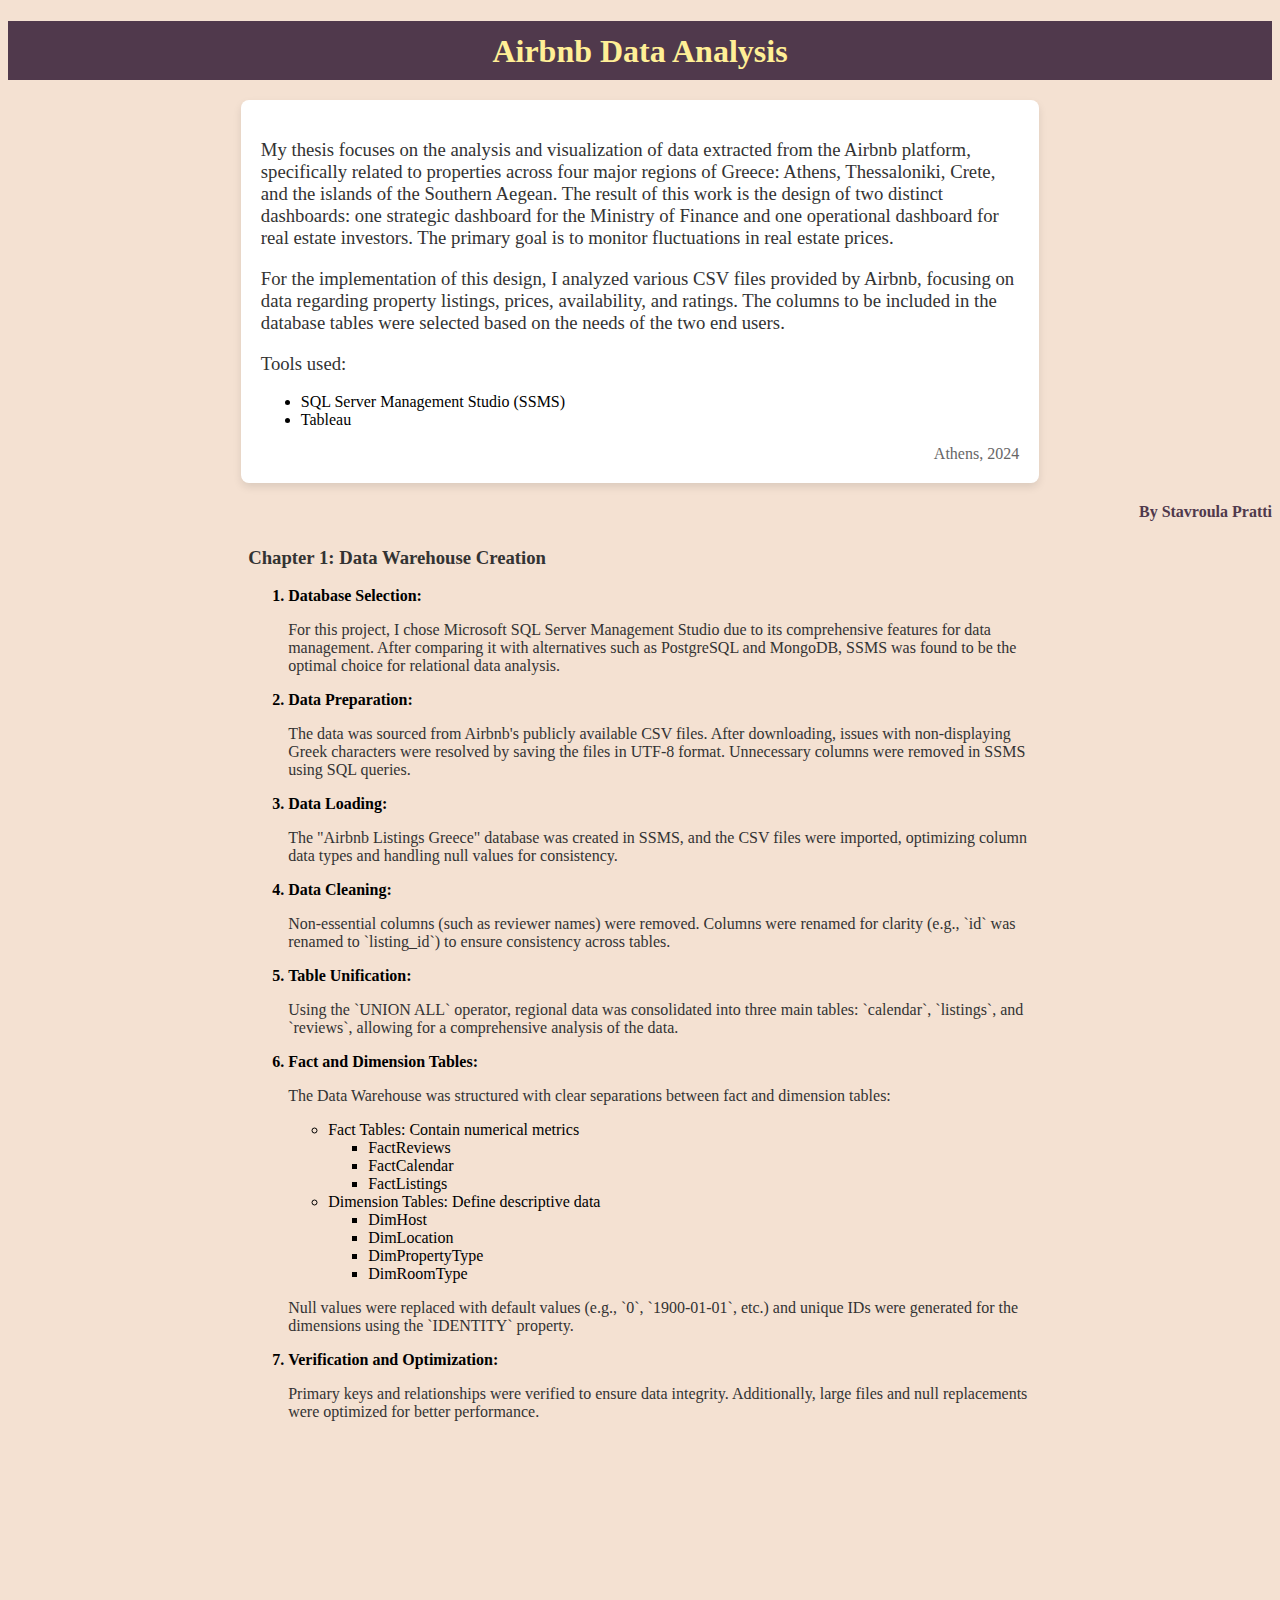
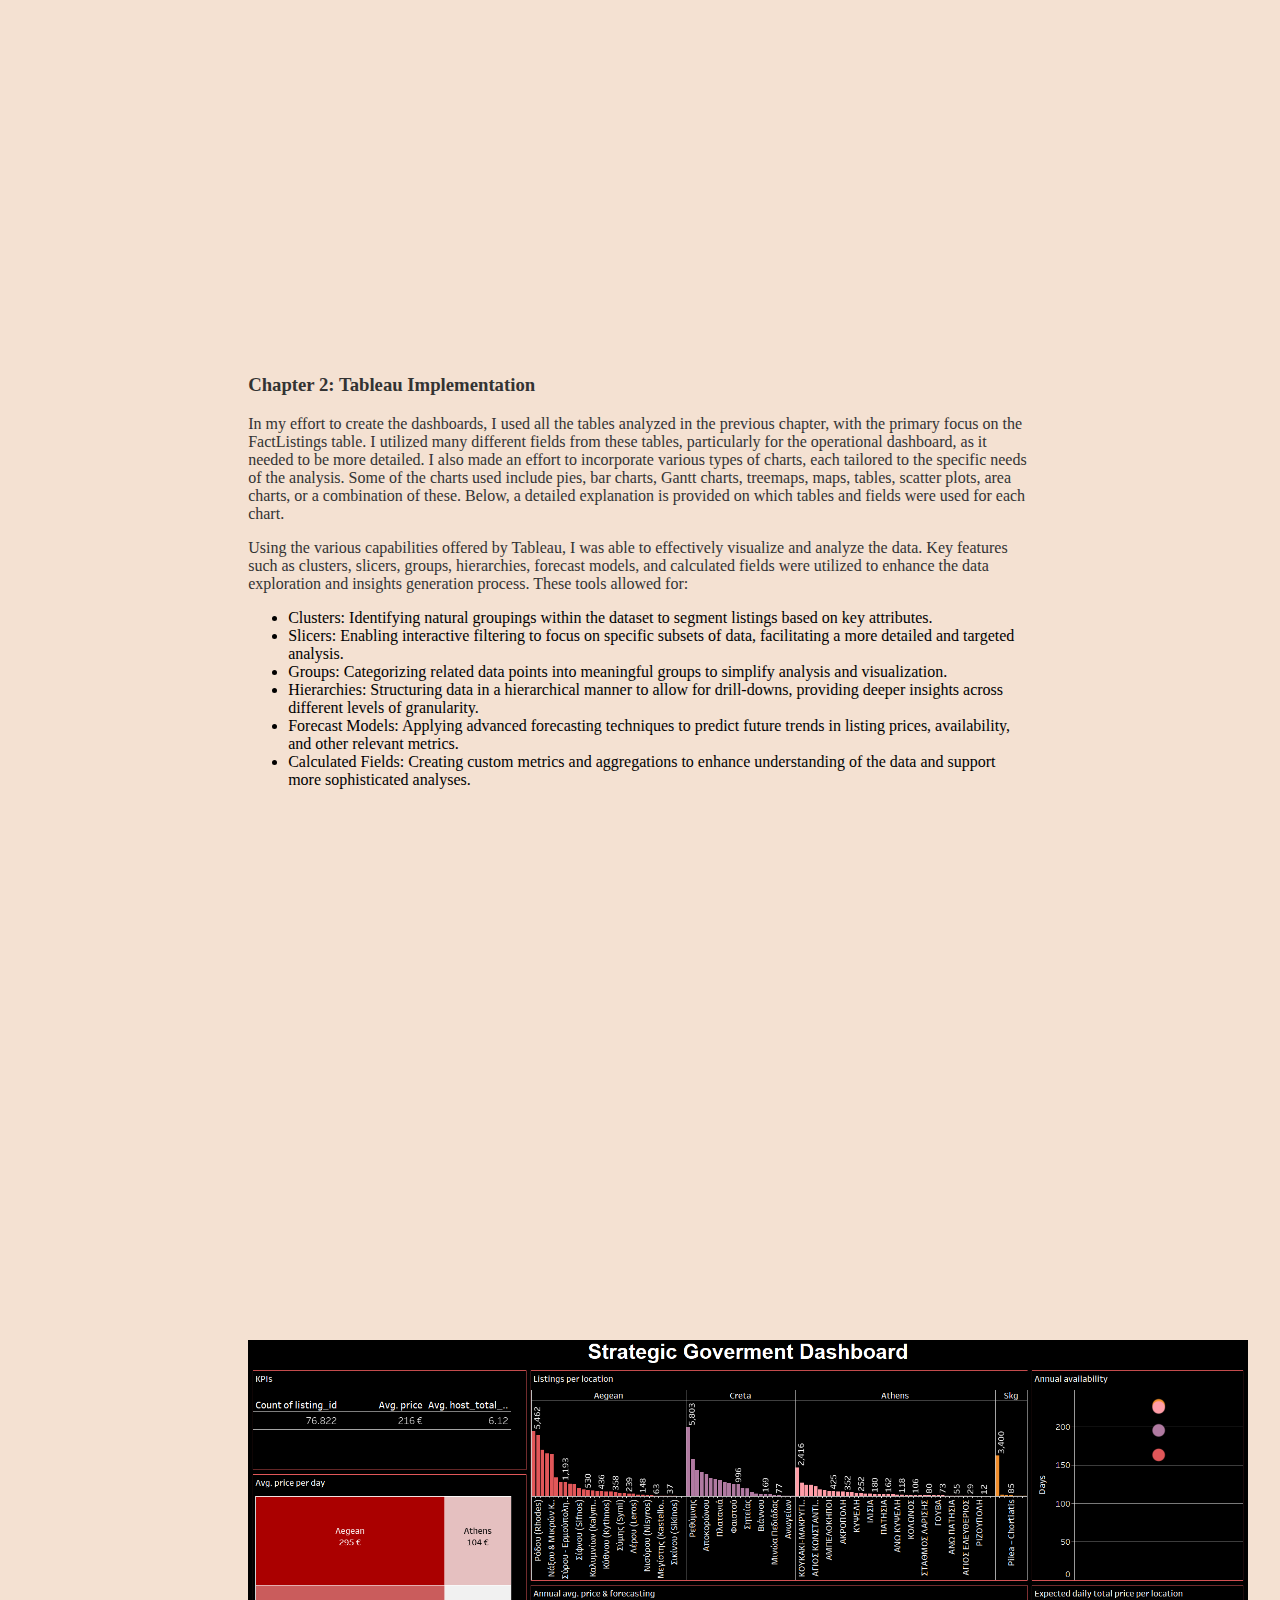
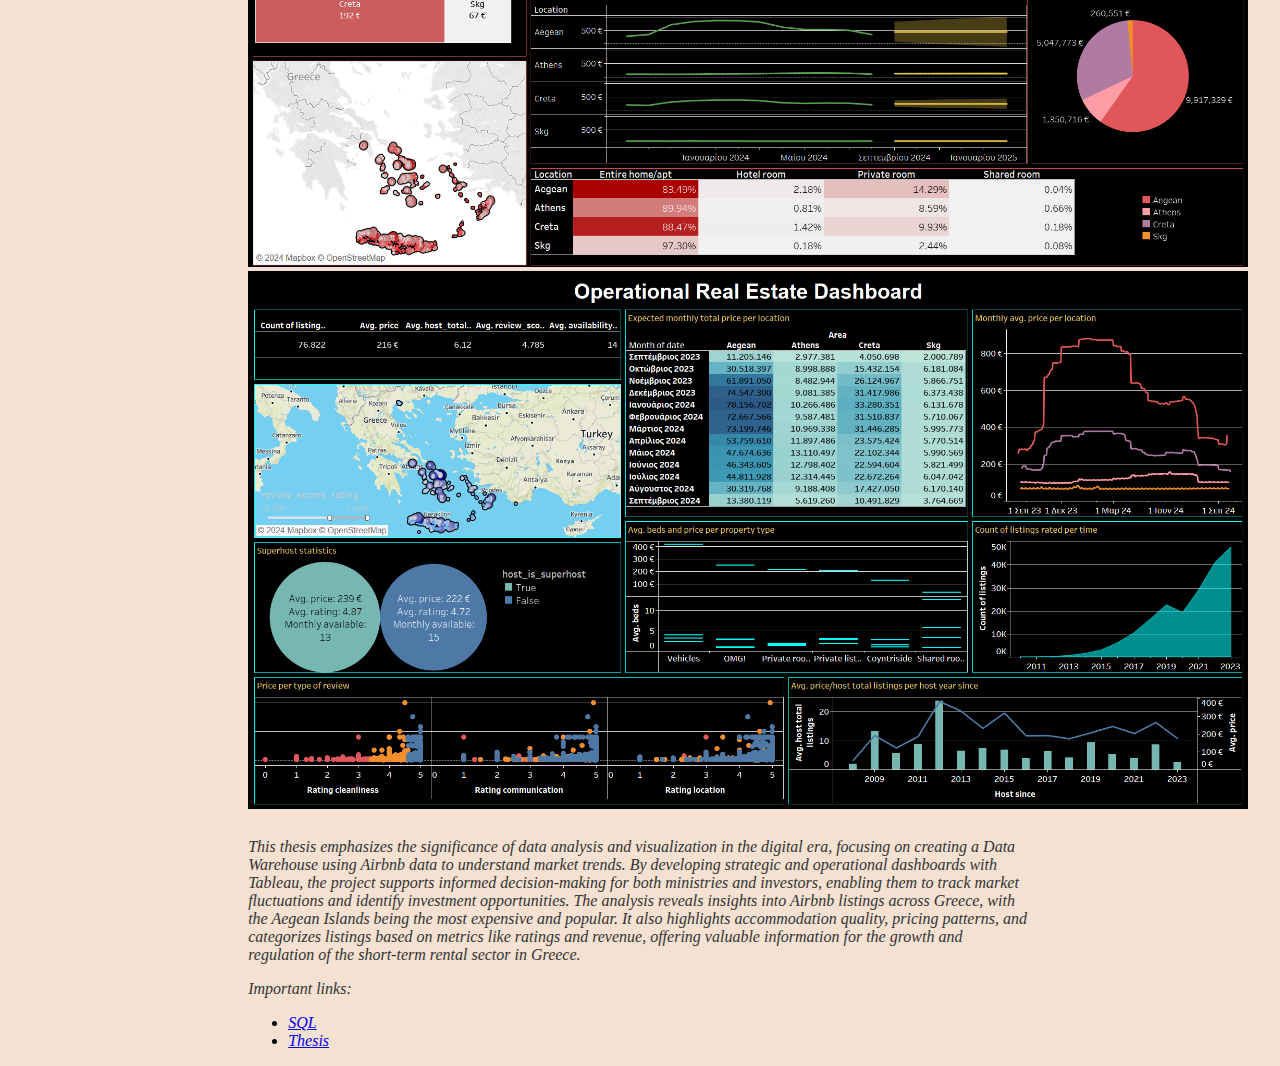
<file: index.html>
<!DOCTYPE html>
<html lang="en">
<head>
    <meta charset="UTF-8">
    <meta name="viewport" content="width=device-width, initial-scale=1.0">
    <title>Airbnb Data Analysis Thesis</title>
    <link rel="stylesheet" href="./css/thesis.css">
</head>
<body>
    <h1>Airbnb Data Analysis</h1>
    <div class="intro">
        <h3>My thesis focuses on the analysis and visualization of data extracted from the Airbnb platform, specifically related to properties across four major regions of Greece: Athens, Thessaloniki, Crete, and the islands of the Southern Aegean. The result of this work is the design of two distinct dashboards: one strategic dashboard for the Ministry of Finance and one operational dashboard for real estate investors. The primary goal is to monitor fluctuations in real estate prices.</h3>
        <h3>For the implementation of this design, I analyzed various CSV files provided by Airbnb, focusing on data regarding property listings, prices, availability, and ratings. The columns to be included in the database tables were selected based on the needs of the two end users.</p>
        <p>Tools used:</h3>
            <ul>
            <li><strong>SQL Server Management Studio (SSMS)</strong></li>
            <li><strong>Tableau</strong></li>
            </ul>
            <footer id="location">Athens, 2024</footer>    
    </div>  
    <div class="name">
        <p>By Stavroula Pratti</p>
    </div>
    <div class="warehouse">
        <h3><strong>Chapter 1: Data Warehouse Creation</strong></h3>
        <ol>  
            <li><strong>Database Selection:</strong>
                <p>For this project, I chose Microsoft SQL Server Management Studio due to its comprehensive features for data management. After comparing it with alternatives such as PostgreSQL and MongoDB, SSMS was found to be the optimal choice for relational data analysis.</p>
            </li> 
            <li><strong>Data Preparation:</strong>
                <p>The data was sourced from Airbnb's publicly available CSV files. After downloading, issues with non-displaying Greek characters were resolved by saving the files in UTF-8 format. Unnecessary columns were removed in SSMS using SQL queries.</p>
            </li>    
            <li><strong>Data Loading:</strong>
                <p>The "Airbnb Listings Greece" database was created in SSMS, and the CSV files were imported, optimizing column data types and handling null values for consistency.</p>
            </li>    
            <li><strong>Data Cleaning:</strong>
                <p>Non-essential columns (such as reviewer names) were removed. Columns were renamed for clarity (e.g., `id` was renamed to `listing_id`) to ensure consistency across tables.</p> 
            </li>     
            <li><strong>Table Unification:</strong>
                <p>Using the `UNION ALL` operator, regional data was consolidated into three main tables: `calendar`, `listings`, and `reviews`, allowing for a comprehensive analysis of the data.</p>
            </li>    
            <li><strong>Fact and Dimension Tables:</strong>
                <p>The Data Warehouse was structured with clear separations between fact and dimension tables:</p>
                <ul>
                    <li>Fact Tables: Contain numerical metrics
                        <ul>
                            <li><strong>FactReviews</strong></li>
                            <li><strong>FactCalendar</strong></li>
                            <li><strong>FactListings</strong></li>
                        </ul>
                    </li>
                    <li>Dimension Tables: Define descriptive data
                        <ul>
                            <li><strong>DimHost</strong></li>
                            <li><strong>DimLocation</strong></li>
                            <li><strong>DimPropertyType</strong></li>
                            <li><strong>DimRoomType</strong></li>
                        </ul>
                    </li>
                </ul>         
                <p>Null values were replaced with default values (e.g., `0`, `1900-01-01`, etc.) and unique IDs were generated for the dimensions using the `IDENTITY` property.</p> 
            </li>    
            <li><strong>Verification and Optimization:</strong>
                <p>Primary keys and relationships were verified to ensure data integrity. Additionally, large files and null replacements were optimized for better performance.</p>  
            </li>
        </ol>
        <div class="video">
            <iframe width="800" height="500" src="https://www.youtube.com/embed/T9g50mwtDMc?si=Xcis72pKEOP3OxYu" title="YouTube video player" frameborder="0" allow="accelerometer; autoplay; clipboard-write; encrypted-media; gyroscope; picture-in-picture; web-share" referrerpolicy="strict-origin-when-cross-origin" allowfullscreen></iframe>
        </div>  
    </div>     
    <div class="tableau">
        <h3><strong>Chapter 2: Tableau Implementation</strong></h3>
        <p>In my effort to create the dashboards, I used all the tables analyzed in the previous chapter, with the primary focus on the FactListings table. I utilized many different fields from these tables, particularly for the operational dashboard, as it needed to be more detailed. I also made an effort to incorporate various types of charts, each tailored to the specific needs of the analysis. Some of the charts used include pies, bar charts, Gantt charts, treemaps, maps, tables, scatter plots, area charts, or a combination of these. Below, a detailed explanation is provided on which tables and fields were used for each chart.</p>
        <p>Using the various capabilities offered by Tableau, I was able to effectively visualize and analyze the data. Key features such as clusters, slicers, groups, hierarchies, forecast models, and calculated fields were utilized to enhance the data exploration and insights generation process. These tools allowed for:</p>
        <ul>
            <li><strong>Clusters:</strong> Identifying natural groupings within the dataset to segment listings based on key attributes.</li>
            <li><strong>Slicers:</strong> Enabling interactive filtering to focus on specific subsets of data, facilitating a more detailed and targeted analysis.</li>
            <li><strong>Groups:</strong> Categorizing related data points into meaningful groups to simplify analysis and visualization.</li>
            <li><strong>Hierarchies:</strong> Structuring data in a hierarchical manner to allow for drill-downs, providing deeper insights across different levels of granularity.</li>
            <li><strong>Forecast Models:</strong> Applying advanced forecasting techniques to predict future trends in listing prices, availability, and other relevant metrics.</li>
            <li><strong>Calculated Fields:</strong> Creating custom metrics and aggregations to enhance understanding of the data and support more sophisticated analyses.</li>
        </ul>
        <div class="video">
            <iframe width="800" height="500" src="https://www.youtube.com/embed/tmkzqYFSS0M?si=KygGTW98-6MR9-VH" title="YouTube video player" frameborder="0" allow="accelerometer; autoplay; clipboard-write; encrypted-media; gyroscope; picture-in-picture; web-share" referrerpolicy="strict-origin-when-cross-origin" allowfullscreen></iframe>
        </div> 
        <div class="images">
            <a href="./strategic-dashboard.png" target="_blank"> 
                <img src="./strategic-dashboard.png" alt="Strategic Government Dashboard" width="1000" height="auto">
            </a>
            <a href="./operational-dashboard.png" target="_blank"> 
                <img src="./operational-dashboard.png" alt="Operational Real Estate Dashboard" width="1000" height="auto">
            </a>
        </div>   
    </div>
    <div class="outro">
        <p>This thesis emphasizes the significance of data analysis and visualization in the digital era, focusing on creating a Data Warehouse using Airbnb data to understand market trends. By developing strategic and operational dashboards with Tableau, the project supports informed decision-making for both ministries and investors, enabling them to track market fluctuations and identify investment opportunities. The analysis reveals insights into Airbnb listings across Greece, with the Aegean Islands being the most expensive and popular. It also highlights accommodation quality, pricing patterns, and categorizes listings based on metrics like ratings and revenue, offering valuable information for the growth and regulation of the short-term rental sector in Greece.</p>
        <p>Important links:</p>
        <ul>
            <li><a href="./Airbnb Listings Greece.sql" target="_blank">SQL</a></li>
            <li><a href="./Thesis-Stavroula Pratti.pdf" target="_blank">Thesis</a></li>
        </ul>
    </div>     
</body>
</html>
</file>
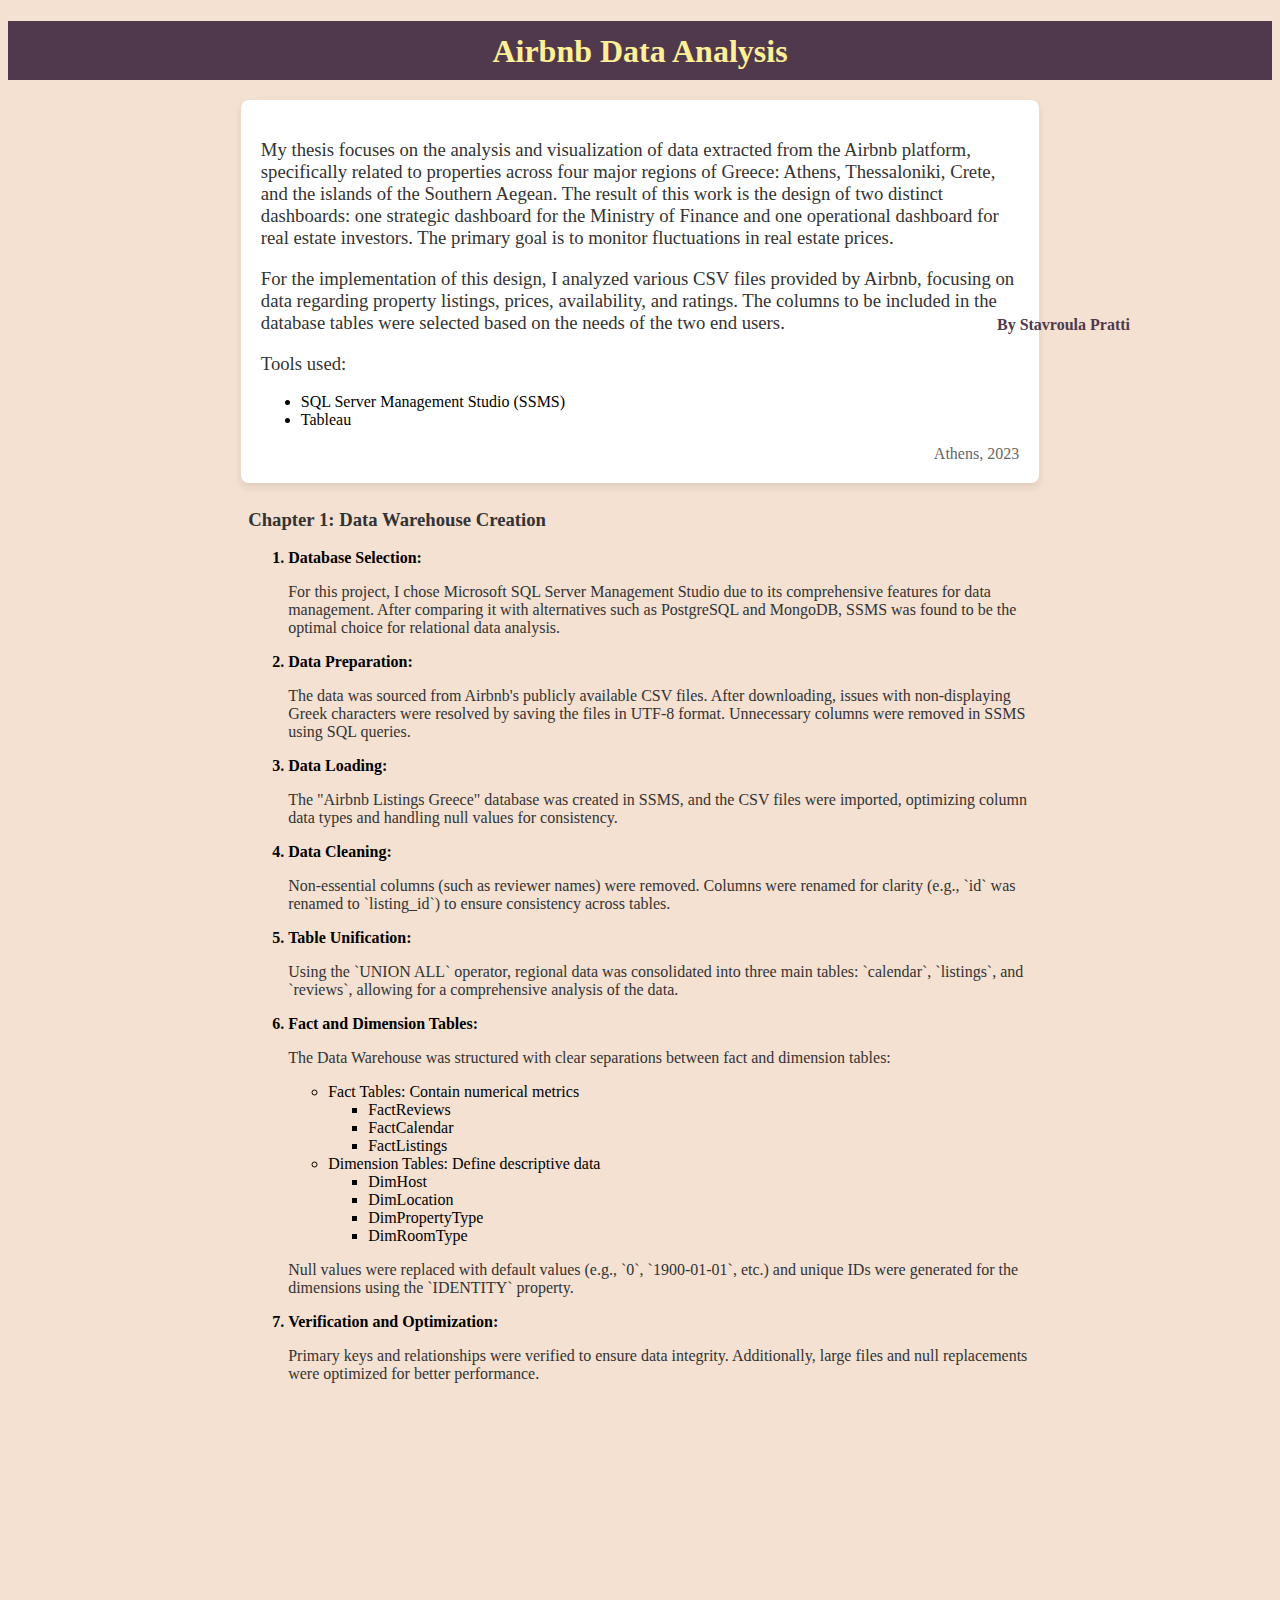
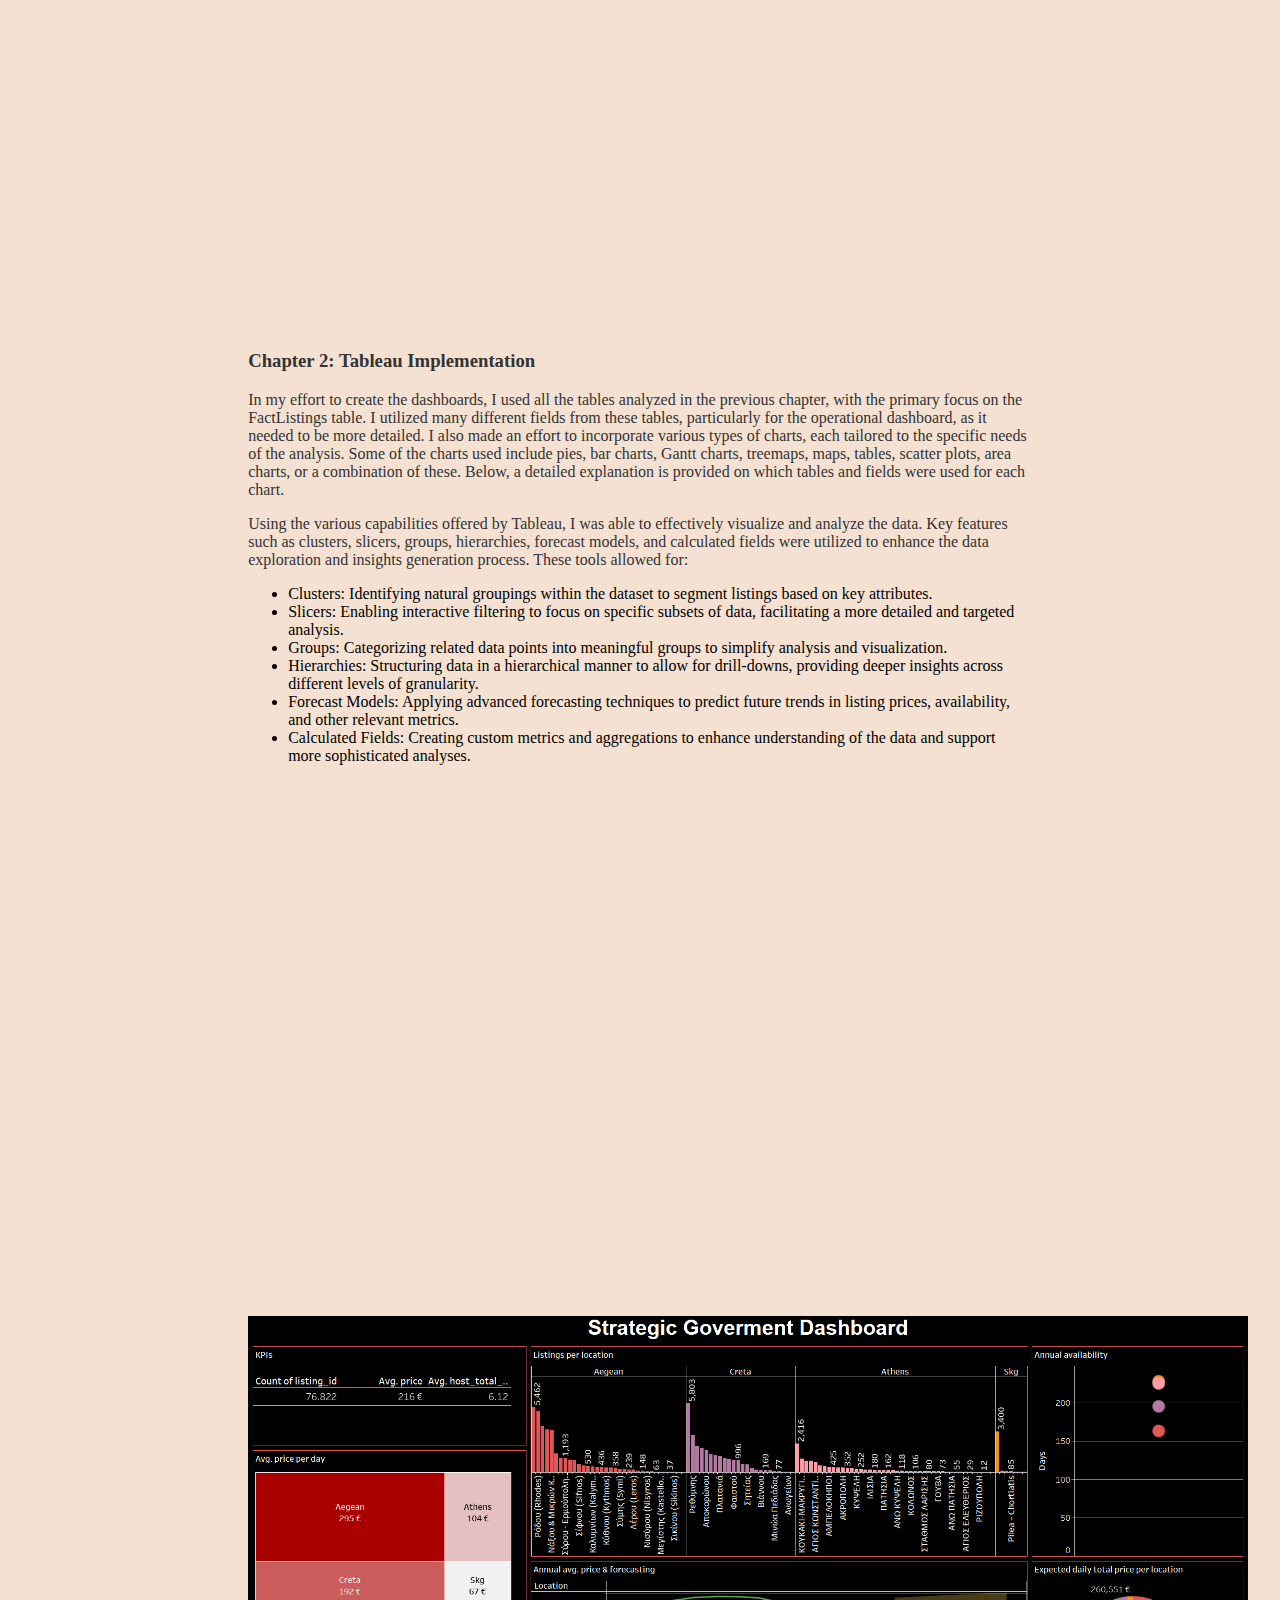
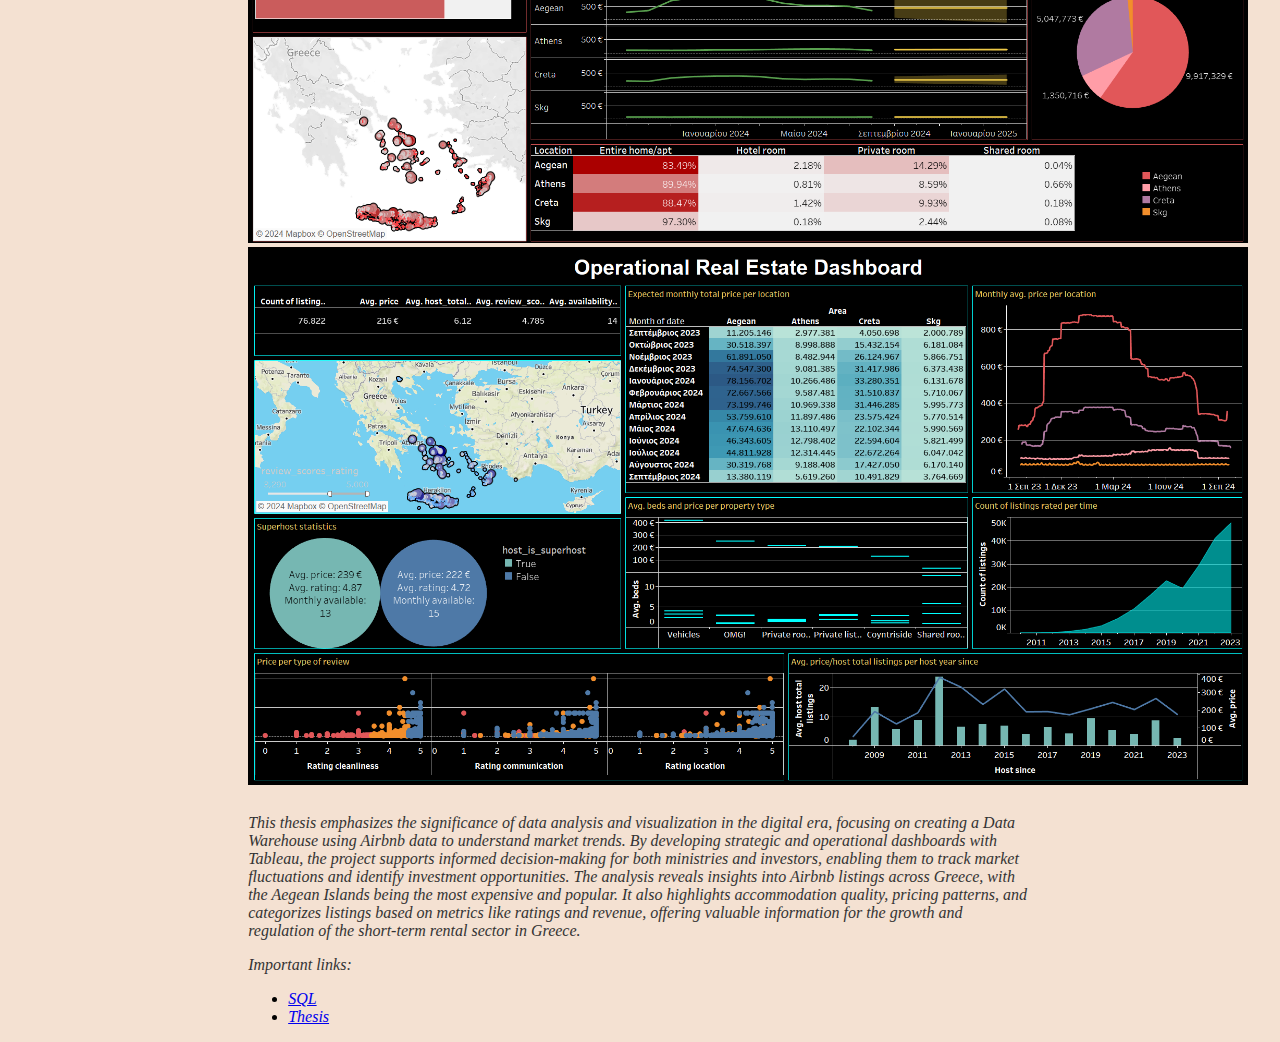
<file: thesis.html>
<!DOCTYPE html>
<html lang="en">
<head>
    <meta charset="UTF-8">
    <meta name="viewport" content="width=device-width, initial-scale=1.0">
    <title>Airbnb Data Analysis Thesis</title>
    <link rel="stylesheet" href="/thesis.css">
</head>
<body>
    <h1>Airbnb Data Analysis</h1>
    <div class="intro">
        <h3>My thesis focuses on the analysis and visualization of data extracted from the Airbnb platform, specifically related to properties across four major regions of Greece: Athens, Thessaloniki, Crete, and the islands of the Southern Aegean. The result of this work is the design of two distinct dashboards: one strategic dashboard for the Ministry of Finance and one operational dashboard for real estate investors. The primary goal is to monitor fluctuations in real estate prices.</h3>
        <h3>For the implementation of this design, I analyzed various CSV files provided by Airbnb, focusing on data regarding property listings, prices, availability, and ratings. The columns to be included in the database tables were selected based on the needs of the two end users.</p>
        <p>Tools used:</h3>
            <ul>
            <li><strong>SQL Server Management Studio (SSMS)</strong></li>
            <li><strong>Tableau</strong></li>
            </ul>
            <footer id="location">Athens, 2023</footer>    
    </div>  
    <div class="name">
        <p>By Stavroula Pratti</p>
    </div>
    <div class="warehouse">
        <h3><strong>Chapter 1: Data Warehouse Creation</strong></h3>
        <ol>  
            <li><strong>Database Selection:</strong>
                <p>For this project, I chose Microsoft SQL Server Management Studio due to its comprehensive features for data management. After comparing it with alternatives such as PostgreSQL and MongoDB, SSMS was found to be the optimal choice for relational data analysis.</p>
            </li> 
            <li><strong>Data Preparation:</strong>
                <p>The data was sourced from Airbnb's publicly available CSV files. After downloading, issues with non-displaying Greek characters were resolved by saving the files in UTF-8 format. Unnecessary columns were removed in SSMS using SQL queries.</p>
            </li>    
            <li><strong>Data Loading:</strong>
                <p>The "Airbnb Listings Greece" database was created in SSMS, and the CSV files were imported, optimizing column data types and handling null values for consistency.</p>
            </li>    
            <li><strong>Data Cleaning:</strong>
                <p>Non-essential columns (such as reviewer names) were removed. Columns were renamed for clarity (e.g., `id` was renamed to `listing_id`) to ensure consistency across tables.</p> 
            </li>     
            <li><strong>Table Unification:</strong>
                <p>Using the `UNION ALL` operator, regional data was consolidated into three main tables: `calendar`, `listings`, and `reviews`, allowing for a comprehensive analysis of the data.</p>
            </li>    
            <li><strong>Fact and Dimension Tables:</strong>
                <p>The Data Warehouse was structured with clear separations between fact and dimension tables:</p>
                <ul>
                    <li>Fact Tables: Contain numerical metrics
                        <ul>
                            <li><strong>FactReviews</strong></li>
                            <li><strong>FactCalendar</strong></li>
                            <li><strong>FactListings</strong></li>
                        </ul>
                    </li>
                    <li>Dimension Tables: Define descriptive data
                        <ul>
                            <li><strong>DimHost</strong></li>
                            <li><strong>DimLocation</strong></li>
                            <li><strong>DimPropertyType</strong></li>
                            <li><strong>DimRoomType</strong></li>
                        </ul>
                    </li>
                </ul>         
                <p>Null values were replaced with default values (e.g., `0`, `1900-01-01`, etc.) and unique IDs were generated for the dimensions using the `IDENTITY` property.</p> 
            </li>    
            <li><strong>Verification and Optimization:</strong>
                <p>Primary keys and relationships were verified to ensure data integrity. Additionally, large files and null replacements were optimized for better performance.</p>  
            </li>
        </ol>
    </div>   
    <div class="video">
        <iframe width="800" height="500" src="https://www.youtube.com/embed/T9g50mwtDMc?si=Xcis72pKEOP3OxYu" title="YouTube video player" frameborder="0" allow="accelerometer; autoplay; clipboard-write; encrypted-media; gyroscope; picture-in-picture; web-share" referrerpolicy="strict-origin-when-cross-origin" allowfullscreen></iframe>
    </div>    
    <div class="tableau">
        <h3><strong>Chapter 2: Tableau Implementation</strong></h3>
        <p>In my effort to create the dashboards, I used all the tables analyzed in the previous chapter, with the primary focus on the FactListings table. I utilized many different fields from these tables, particularly for the operational dashboard, as it needed to be more detailed. I also made an effort to incorporate various types of charts, each tailored to the specific needs of the analysis. Some of the charts used include pies, bar charts, Gantt charts, treemaps, maps, tables, scatter plots, area charts, or a combination of these. Below, a detailed explanation is provided on which tables and fields were used for each chart.</p>
        <p>Using the various capabilities offered by Tableau, I was able to effectively visualize and analyze the data. Key features such as clusters, slicers, groups, hierarchies, forecast models, and calculated fields were utilized to enhance the data exploration and insights generation process. These tools allowed for:</p>
        <ul>
            <li><strong>Clusters:</strong> Identifying natural groupings within the dataset to segment listings based on key attributes.</li>
            <li><strong>Slicers:</strong> Enabling interactive filtering to focus on specific subsets of data, facilitating a more detailed and targeted analysis.</li>
            <li><strong>Groups:</strong> Categorizing related data points into meaningful groups to simplify analysis and visualization.</li>
            <li><strong>Hierarchies:</strong> Structuring data in a hierarchical manner to allow for drill-downs, providing deeper insights across different levels of granularity.</li>
            <li><strong>Forecast Models:</strong> Applying advanced forecasting techniques to predict future trends in listing prices, availability, and other relevant metrics.</li>
            <li><strong>Calculated Fields:</strong> Creating custom metrics and aggregations to enhance understanding of the data and support more sophisticated analyses.</li>
        </ul>
        <div class="video">
            <iframe width="800" height="500" src="https://www.youtube.com/embed/tmkzqYFSS0M?si=KygGTW98-6MR9-VH" title="YouTube video player" frameborder="0" allow="accelerometer; autoplay; clipboard-write; encrypted-media; gyroscope; picture-in-picture; web-share" referrerpolicy="strict-origin-when-cross-origin" allowfullscreen></iframe>
        </div> 
        <div class="images">
            <a href="./strategic-dashboard.png" target="_blank"> 
                <img src="./strategic-dashboard.png" alt="Strategic Government Dashboard" width="1000" height="auto">
            </a>
            <a href="./operational-dashboard.png" target="_blank"> 
                <img src="./operational-dashboard.png" alt="Operational Real Estate Dashboard" width="1000" height="auto">
            </a>
        </div>   
    </div>
    <div class="outro">
        <p>This thesis emphasizes the significance of data analysis and visualization in the digital era, focusing on creating a Data Warehouse using Airbnb data to understand market trends. By developing strategic and operational dashboards with Tableau, the project supports informed decision-making for both ministries and investors, enabling them to track market fluctuations and identify investment opportunities. The analysis reveals insights into Airbnb listings across Greece, with the Aegean Islands being the most expensive and popular. It also highlights accommodation quality, pricing patterns, and categorizes listings based on metrics like ratings and revenue, offering valuable information for the growth and regulation of the short-term rental sector in Greece.</p>
        <p>Important links:</p>
        <ul>
            <li><a href="./Airbnb Listings Greece.sql" target="_blank">SQL</a></li>
            <li><a href="./Thesis-Stavroula Pratti.pdf" target="_blank">Thesis</a></li>
        </ul>
    </div>     
</body>
</html>
</file>
<file: css/thesis.css>
/* Overall Body Styling */
body {
    background-color: #f4e1d2;
    font-family: Georgia, 'Times New Roman', Times, serif;
}

/* Heading Styling */
h1 {
    border-top: 2px solid #50394c;
    background-color: #50394c;
    text-align: center;
    color: #ffef96;
    padding: 10px;
    margin-bottom: 20px;
}

/* Paragraph Styling */
p {
    font-weight: 300;
    color: #333;
}

h3 {
    font-weight: normal;
    color: #333;
}

/* Intro Section Styling */
.intro {
    width: 60%;
    margin: 0 auto;
    background-color: #ffffff;
    padding: 20px;
    box-shadow: 0 4px 8px rgba(0, 0, 0, 0.1);
    border-radius: 8px;
}

#location {
    color: #666;
    text-align: right;
}

/* Name Styling */
.name > p {
    font-weight: bold;
    color: #50394c;
    text-align: right; 
    margin-top: 20px; /* Add space above the text */
}

/* Media Query for Small Screens */
@media (max-width: 300px) {
    .name > p {
        font-size: 1.2rem; /* Adjust text size for mobile */
        margin-top: 15px; /* Adjust space for smaller screens */
    }
}

/* Warehouse Styling */
.warehouse {
    width: 62%;
    margin: 0 auto;
    margin-top: 2%;
}

ol > li {
    font-family: Georgia, 'Times New Roman', Times, serif;
    font-weight: bold;
}

ul > li {
    font-family: Georgia, 'Times New Roman', Times, serif;
    font-weight: 300;
}

/* Tableau Styling */
.tableau {
    width: 62%;
    margin: 0 auto;
    margin-top: 2%;
}

.images {
    text-align: center;
    margin-top: 3%;
}

.video {
    text-align: center;
    margin-top: 3%;
}

.outro {
    width: 62%;
    margin: 0 auto;
    margin-top: 2%;
    font-style: italic;
}
</file>
<file: thesis.css>
/* Overall Body Styling */
body {
    background-color: #f4e1d2;
    font-family: Georgia, 'Times New Roman', Times, serif;
}

/* Heading Styling */
h1 {
    border-top: 2px solid #50394c;
    background-color: #50394c;
    text-align: center;
    color: #ffef96;
    padding: 10px;
    margin-bottom: 20px;
}

/* Paragraph Styling */
p {
    font-weight: 300;
    color: #333;
}

h3 {
    font-weight: normal;
    color: #333;
}

/* Intro Section Styling */
.intro {
    width: 60%;
    margin: 0 auto;
    background-color: #ffffff;
    padding: 20px;
    box-shadow: 0 4px 8px rgba(0, 0, 0, 0.1);
    border-radius: 8px;
}

#location {
    color: #666;
    text-align: right;
}

/* Name Styling */
.name > p {
    position: absolute;
    top: 300px;
    right: 150px;
    font-weight: bold;
    color: #50394c;
}

/* Warehouse Styling */
.warehouse {
    width: 62%;
    margin: 0 auto;
    margin-top: 2%;
}

ol > li {
    font-family: Georgia, 'Times New Roman', Times, serif;
    font-weight: bold;
}

ul > li {
    font-family: Georgia, 'Times New Roman', Times, serif;
    font-weight: 300;
}

/* Tableau Styling */
.tableau {
    width: 62%;
    margin: 0 auto;
    margin-top: 2%;
}

.images {
    text-align: center;
    margin-top: 3%;
}

.video {
    text-align: center;
    margin-top: 3%;
}

.outro {
    width: 62%;
    margin: 0 auto;
    margin-top: 2%;
    font-style: italic;
}
</file>
